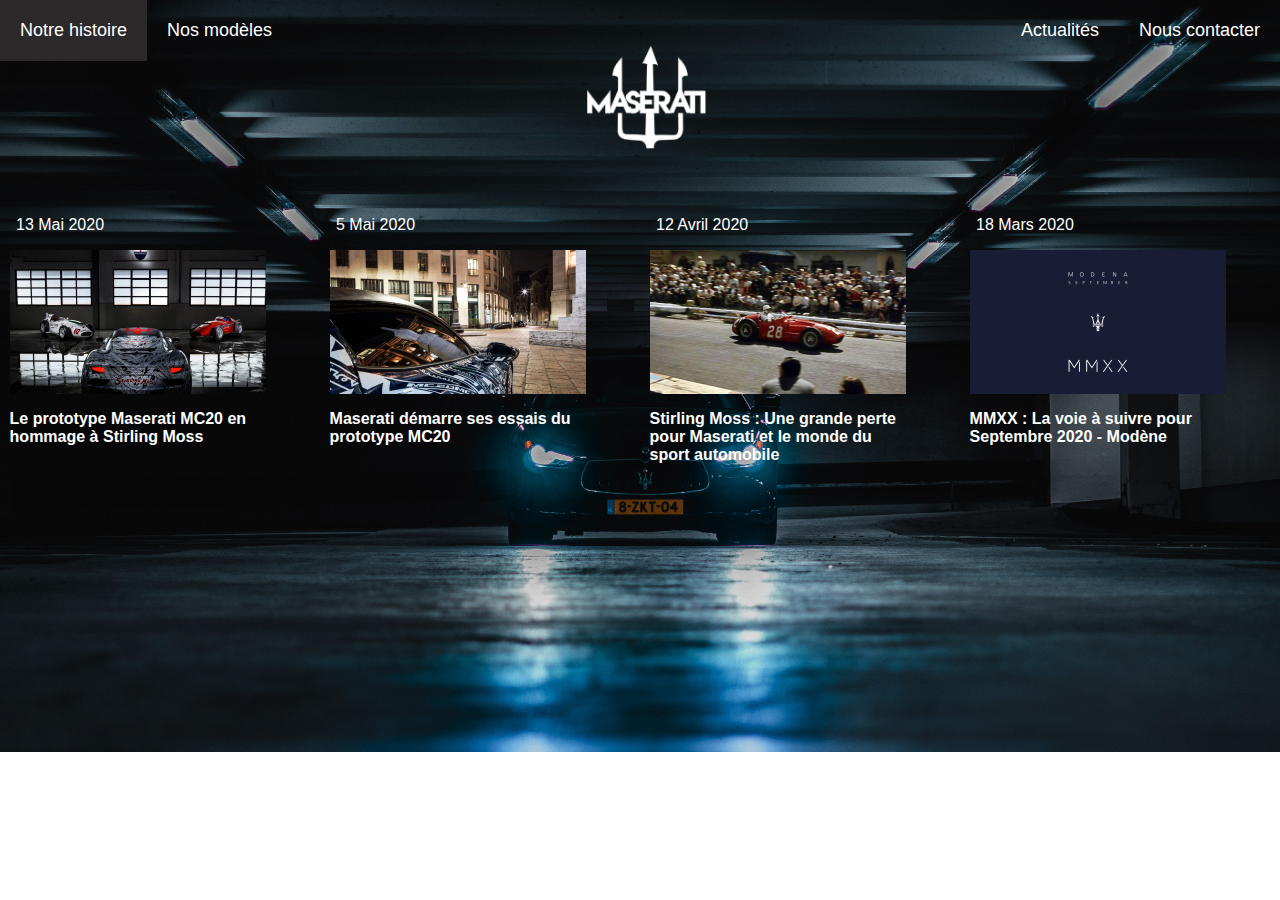
<file: Site/actu.html>
<!DOCTYPE html>
<html>
    
    <head>
        <meta charset="utf-8">
        <title>Maserati</title>
        <meta name="viewport" content="width=device-width, initial-scale=1">
        <link rel="stylesheet" media="screen" href="style.css">
        
    </head>
    <body>

        <div id="menu-g"> 
            <a class="liens" href="histoire.html">Notre histoire</a>
            <a class="liens" href="modeles.html">Nos modèles</a>
        </div>

        <div id="menu-d"> 
            <a class="liens" href="actu.html">Actualités</a>
            <a class="liens" href="contact.html">Nous contacter</a>
        </div>

        <div id="maserati">
           <a href="index.html"><img id="logo" src="assets/img/logo-blanc.png"></a>
        </div>

        <div class="actus">

            <div>
                <p>13 Mai 2020</p>
                <a href="prototype.html"><img src="assets/img/proto-mc2.jpg">
                 <h3>Le prototype Maserati MC20 en <br/>hommage à Stirling Moss</h3></a>
            </div>

            <div>
                <p>5 Mai 2020</p>
                <a href="test.html"><img src="assets/img/test-mc20.jpg">
                 <h3>Maserati démarre ses essais du <br/>prototype MC20</h3></a>
            </div>

            <div>
                <p>12 Avril 2020</p>
                <a href="moss.html"><img src="assets/img/moss.jpg">
                 <h3>Stirling Moss : Une grande perte <br/>pour Maserati et le monde du <br/>sport automobile</h3></a>
            </div>

            <div>
                <p>18 Mars 2020</p>
                <a href="modena.html"><img src="assets/img/modena.jpg">
                 <h3>MMXX : La voie à suivre pour <br/>Septembre 2020 - Modène</h3></a>
            </div>
            
        
         </div>
    </body>
    </html>
</file>
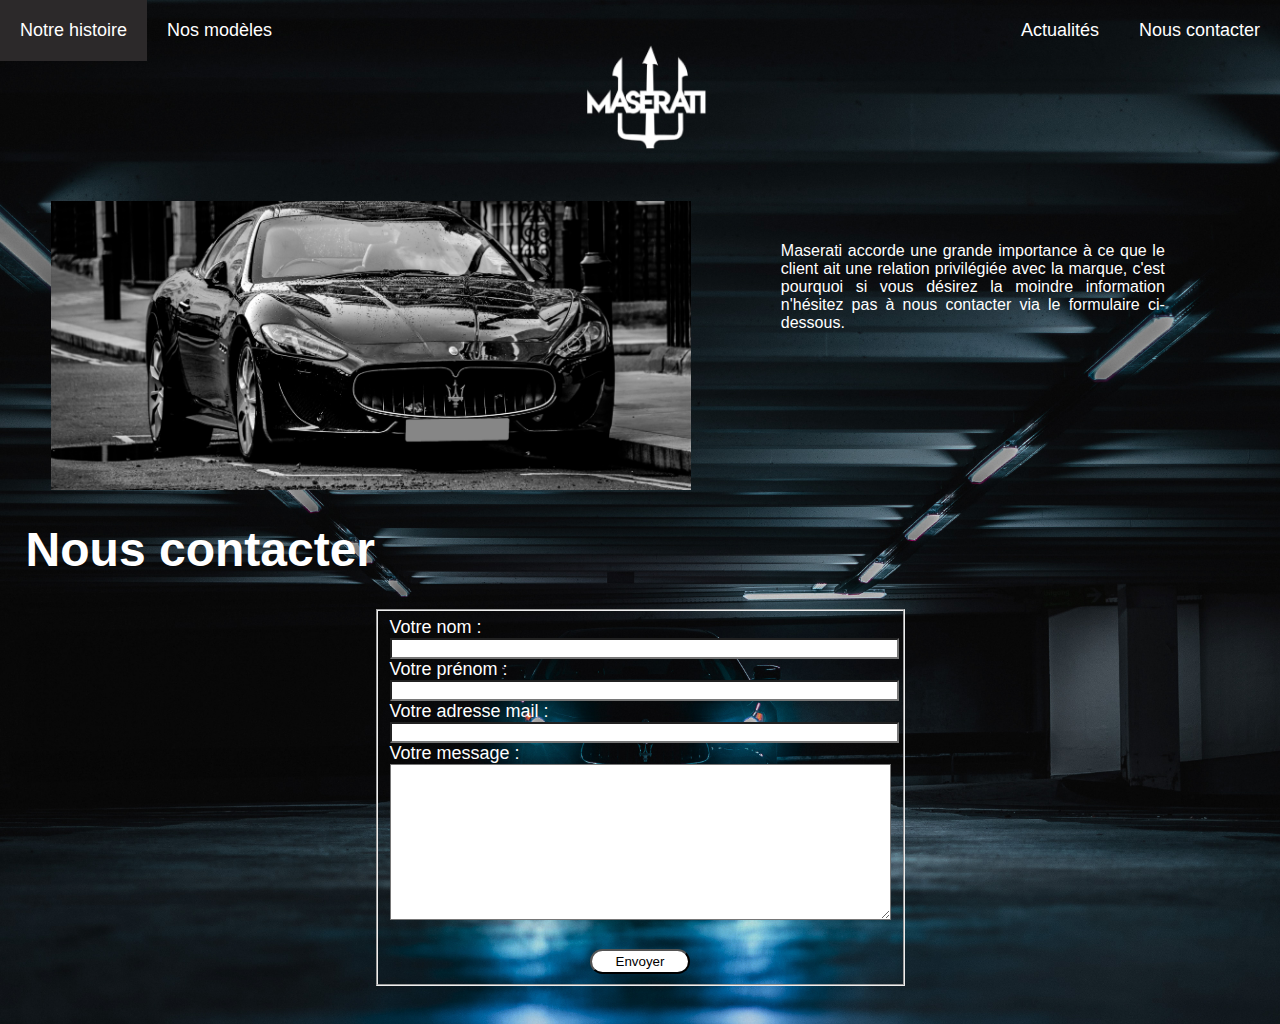
<file: Site/contact.html>
<!DOCTYPE html>
<html>
    
    <head>
        <meta charset="utf-8">
        <title>Maserati</title>
        <meta name="viewport" content="width=device-width, initial-scale=1">
        <link rel="stylesheet" media="screen" href="style.css">
    </head>
    <body>

        <div id="menu-g"> 
            <a class="liens" href="histoire.html">Notre histoire</a>
            <a class="liens" href="modeles.html">Nos modèles</a>
        </div>

        <div id="menu-d"> 
            <a class="liens" href="actu.html">Actualités</a>
            <a class="liens" href="contact.html">Nous contacter</a>
        </div>

        <div id="maserati">
           <a href="index.html"><img id="logo" src="assets/img/logo-blanc.png"></a>
        </div>
        <div id="image-contact">
            <p>Maserati accorde une grande importance à ce que le client ait une relation privilégiée avec la marque, c'est pourquoi si vous désirez la moindre information n'hésitez pas à nous contacter via le formulaire ci-dessous.</p>
            <img src="assets/img/img-contact.jpg">
           
        </div>
        <h1>Nous contacter</h1>
        <div id="formulaire">
            <fieldset>
            <form action="mail.php" method="post">
                <label>Votre nom : </label> <br/>
                <input type="text" name="nom"/><br/>
                <label>Votre prénom : </label><br/>
                <input type="text" name="prenom"/><br/>
                <label>Votre adresse mail : </label><br/>
                <input type="text" name="mail"/><br/>
                <label>Votre message : </label><br/>
                <textarea rows="10" cols="60" name="message"></textarea><br/>
                <input type="submit" value="Envoyer">

            </form>
            </fieldset> 
        </div>
        </body>
        </html>
</file>
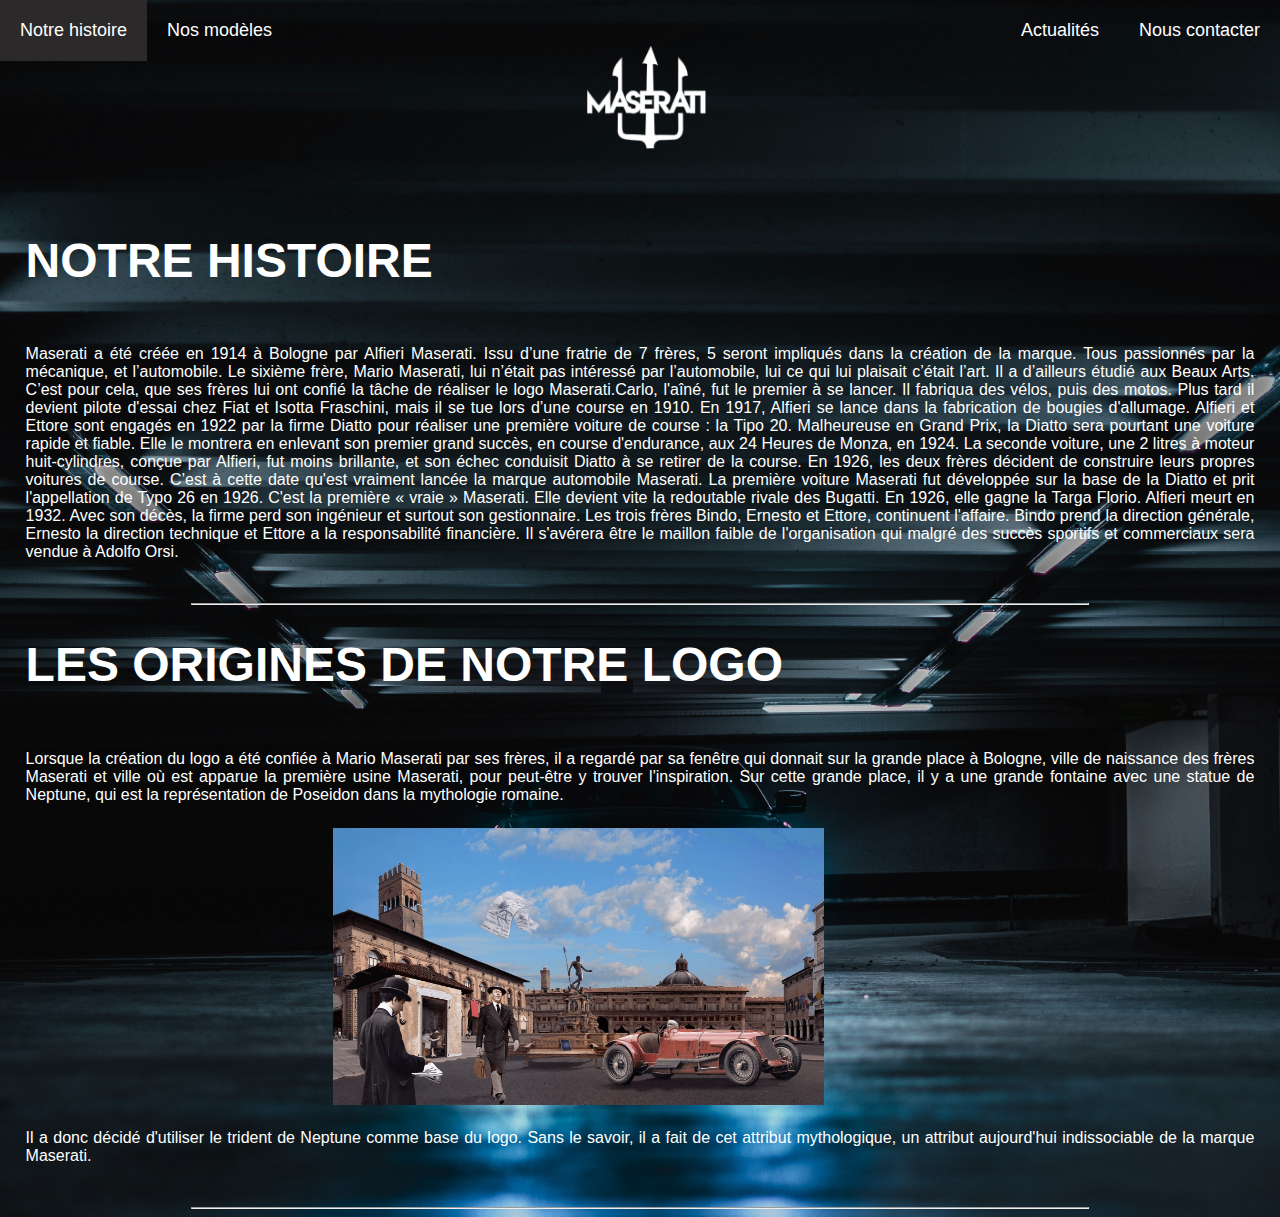
<file: Site/histoire.html>
<!DOCTYPE html>
<html>
    
    <head>
        <meta charset="utf-8">
        <title>Maserati</title>
        <meta name="viewport" content="width=device-width, initial-scale=1">
        <link rel="stylesheet" media="screen" href="style.css">
    </head>
    <body>
        <div id="menu-g"> 
            <a class="liens" href="histoire.html">Notre histoire</a>
            <a class="liens" href="modeles.html">Nos modèles</a>
        </div>

        <div id="menu-d"> 
            <a class="liens" href="actu.html">Actualités</a>
            <a class="liens" href="contact.html">Nous contacter</a>
        </div>

        <div id="maserati">
            <a href="index.html"><img id="logo" src="assets/img/logo-blanc.png"></a>
        </div>
     <div id="histoire"> 
        <h1> NOTRE HISTOIRE</h1>
        <p> Maserati a été créée en 1914 à Bologne par Alfieri Maserati. Issu d’une fratrie de 7 frères, 5 seront impliqués dans la création de la marque. Tous passionnés par la mécanique, et l’automobile. Le sixième frère, Mario Maserati, lui n’était pas intéressé par l’automobile, lui ce qui lui plaisait c’était l’art. Il a d’ailleurs étudié aux Beaux Arts. C’est pour cela, que ses frères lui ont confié la tâche de réaliser le logo Maserati.Carlo, l'aîné, fut le premier à se lancer. Il fabriqua des vélos, puis des motos. Plus tard il devient pilote d'essai chez Fiat et Isotta Fraschini, mais il se tue lors d’une course en 1910. En 1917, Alfieri se lance dans la fabrication de bougies d'allumage.
            Alfieri et Ettore sont engagés en 1922 par la firme Diatto pour réaliser une première voiture de course : la Tipo 20. Malheureuse en Grand Prix, la Diatto sera pourtant une voiture rapide et fiable. Elle le montrera en enlevant son premier grand succès, en course d'endurance, aux 24 Heures de Monza, en 1924. La seconde voiture, une 2 litres à moteur huit-cylindres, conçue par Alfieri, fut moins brillante, et son échec conduisit Diatto à se retirer de la course.
            En 1926, les deux frères décident de construire leurs propres voitures de course. C’est à cette date qu'est vraiment lancée la marque automobile Maserati. La première voiture Maserati fut développée sur la base de la Diatto et prit l'appellation de Typo 26 en 1926. C'est la première « vraie » Maserati. Elle devient vite la redoutable rivale des Bugatti. En 1926, elle gagne la Targa Florio.
            Alfieri meurt en 1932. Avec son décès, la firme perd son ingénieur et surtout son gestionnaire. Les trois frères Bindo, Ernesto et Ettore, continuent l'affaire. Bindo prend la direction générale, Ernesto la direction technique et Ettore a la responsabilité financière. Il s'avérera être le maillon faible de l'organisation qui malgré des succès sportifs et commerciaux sera vendue à Adolfo Orsi.
        </p>
        <hr/>
        <h1> LES ORIGINES DE NOTRE LOGO</h1>
        <p>Lorsque la création du logo a été confiée à Mario Maserati par ses frères, il a regardé par sa fenêtre qui donnait sur la grande place à Bologne, ville de naissance des frères Maserati et ville où est apparue la première usine Maserati, pour peut-être y trouver l'inspiration.
           Sur cette grande place, il y a une grande fontaine avec une statue de Neptune, qui est la représentation de Poseidon dans la mythologie romaine. 
           <img alt="statue" src="assets/img/statue.jpg">
           Il a donc décidé d'utiliser le trident de Neptune comme base du logo. Sans le savoir, il a fait de cet attribut mythologique, un attribut aujourd'hui indissociable de la marque Maserati.
        </p>
        <hr/>
    </div>
    </body>
    </html>
</file>
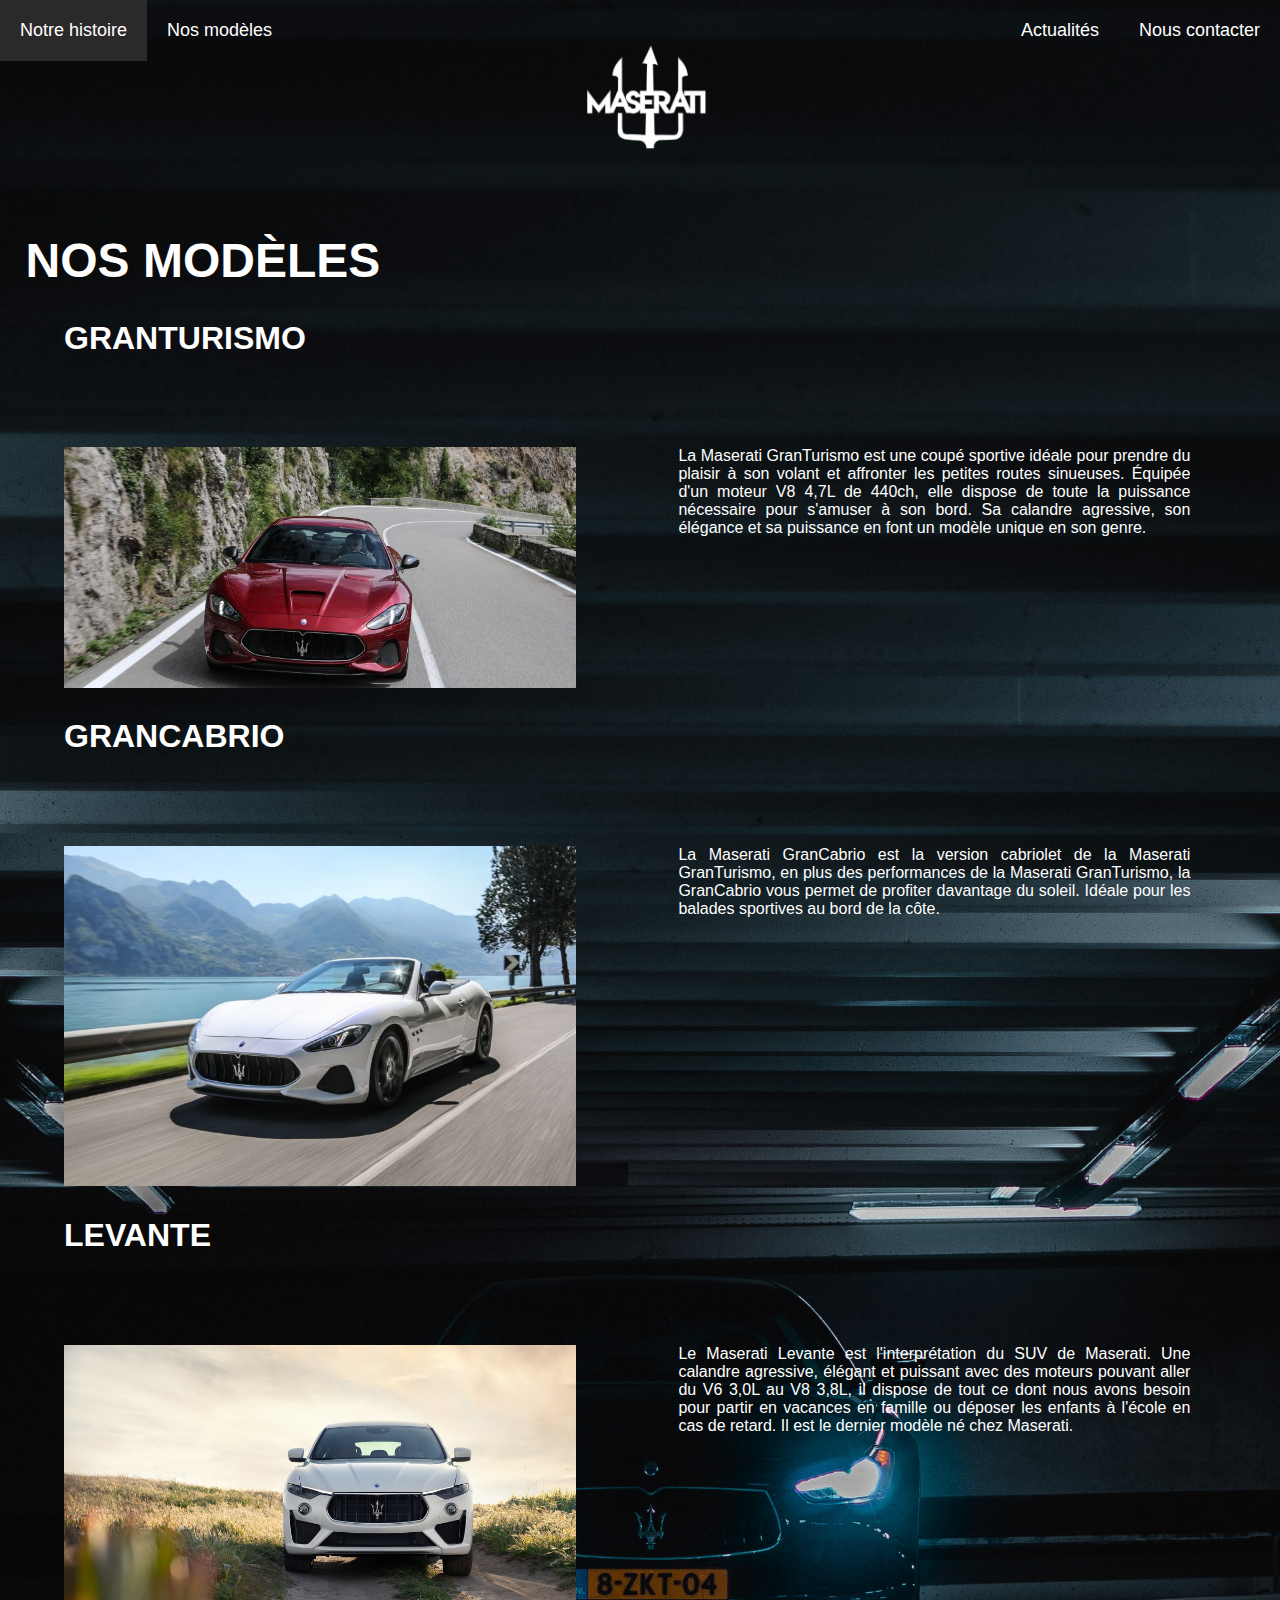
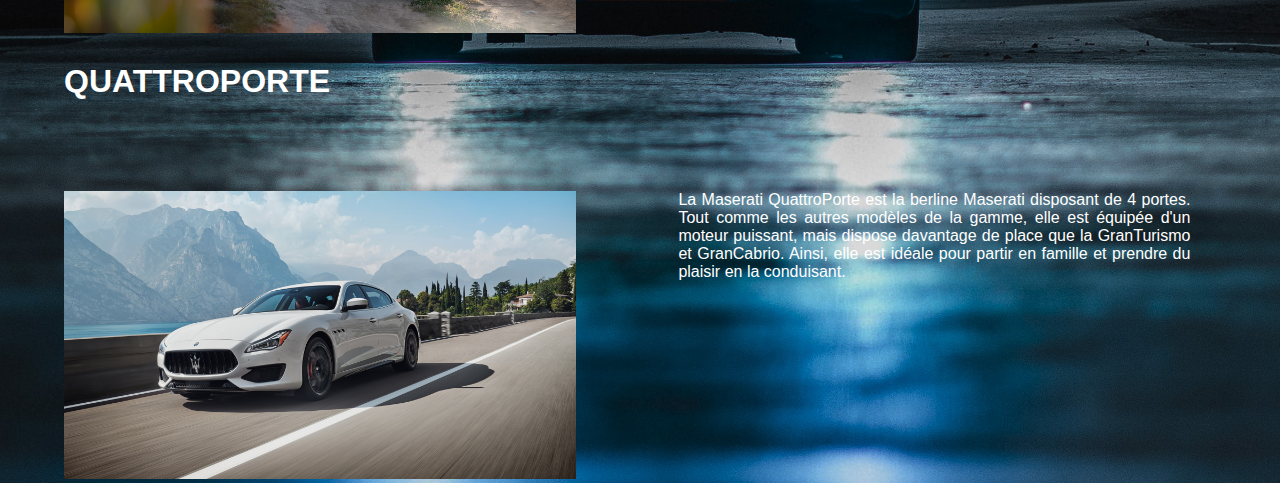
<file: Site/modeles.html>
<!DOCTYPE html>
<html>
    
    <head>
        <meta charset="utf-8">
        <title>Maserati</title>
        <meta name="viewport" content="width=device-width, initial-scale=1">
        <link rel="stylesheet" media="screen" href="style.css">
    </head>
    <body>

        <div id="menu-g"> 
            <a class="liens" href="histoire.html">Notre histoire</a>
            <a class="liens" href="modeles.html">Nos modèles</a>
        </div>

        <div id="menu-d"> 
            <a class="liens" href="actu.html">Actualités</a>
            <a class="liens" href="contact.html">Nous contacter</a>
        </div>

        <div id="maserati">
            <a href="index.html"><img id="logo" src="assets/img/logo-blanc.png"></a>
        </div>

        <h1> NOS MODÈLES</h1>
        
        <div class="cars">
            <h2>GRANTURISMO</h2>
            <img class="modeles" src="assets/img/granturismo.jpg">
            <p>La Maserati GranTurismo est une coupé sportive idéale pour prendre du plaisir à son volant et affronter les petites routes sinueuses. Équipée d'un moteur V8 4,7L de 440ch,
                elle dispose de toute la puissance nécessaire pour s'amuser à son bord. Sa calandre agressive, son élégance et sa puissance en font un modèle unique en son genre. 
        
            </p>
        </div>
       
       <div class="cars">
        <h2>GRANCABRIO</h2>
        <img class="modeles" src="assets/img/grancabrio.jpg">
        <p>La Maserati GranCabrio est la version cabriolet de la Maserati GranTurismo, en plus des performances de la Maserati GranTurismo, la GranCabrio vous permet de profiter davantage du soleil. Idéale pour les balades sportives au bord de la côte.</p>
        </div>
        
        <div class="cars">
            <h2>LEVANTE</h2>
            <img class="modeles" src="assets/img/levante.jpg">
            <p>Le Maserati Levante est l'interprétation du SUV de Maserati. Une calandre agressive, élégant et puissant avec des moteurs pouvant aller du V6 3,0L au V8 3,8L, il dispose de tout ce dont nous avons besoin pour partir en vacances en famille ou déposer les enfants à l'école en cas de retard. Il est le dernier modèle né chez Maserati.</p>
            
        </div>
       
        <div class="cars">
            <h2>QUATTROPORTE</h2>
            <img class="modeles" src="assets/img/quattroporte.jpg">
            <p>La Maserati QuattroPorte est la berline Maserati disposant de 4 portes. Tout comme les autres modèles de la gamme, elle est équipée d'un moteur puissant, mais dispose davantage de place que la GranTurismo et GranCabrio. Ainsi, elle est idéale pour partir en famille et prendre du plaisir en la conduisant.</p>
            
        </div>
    </body>
    </html>
</file>
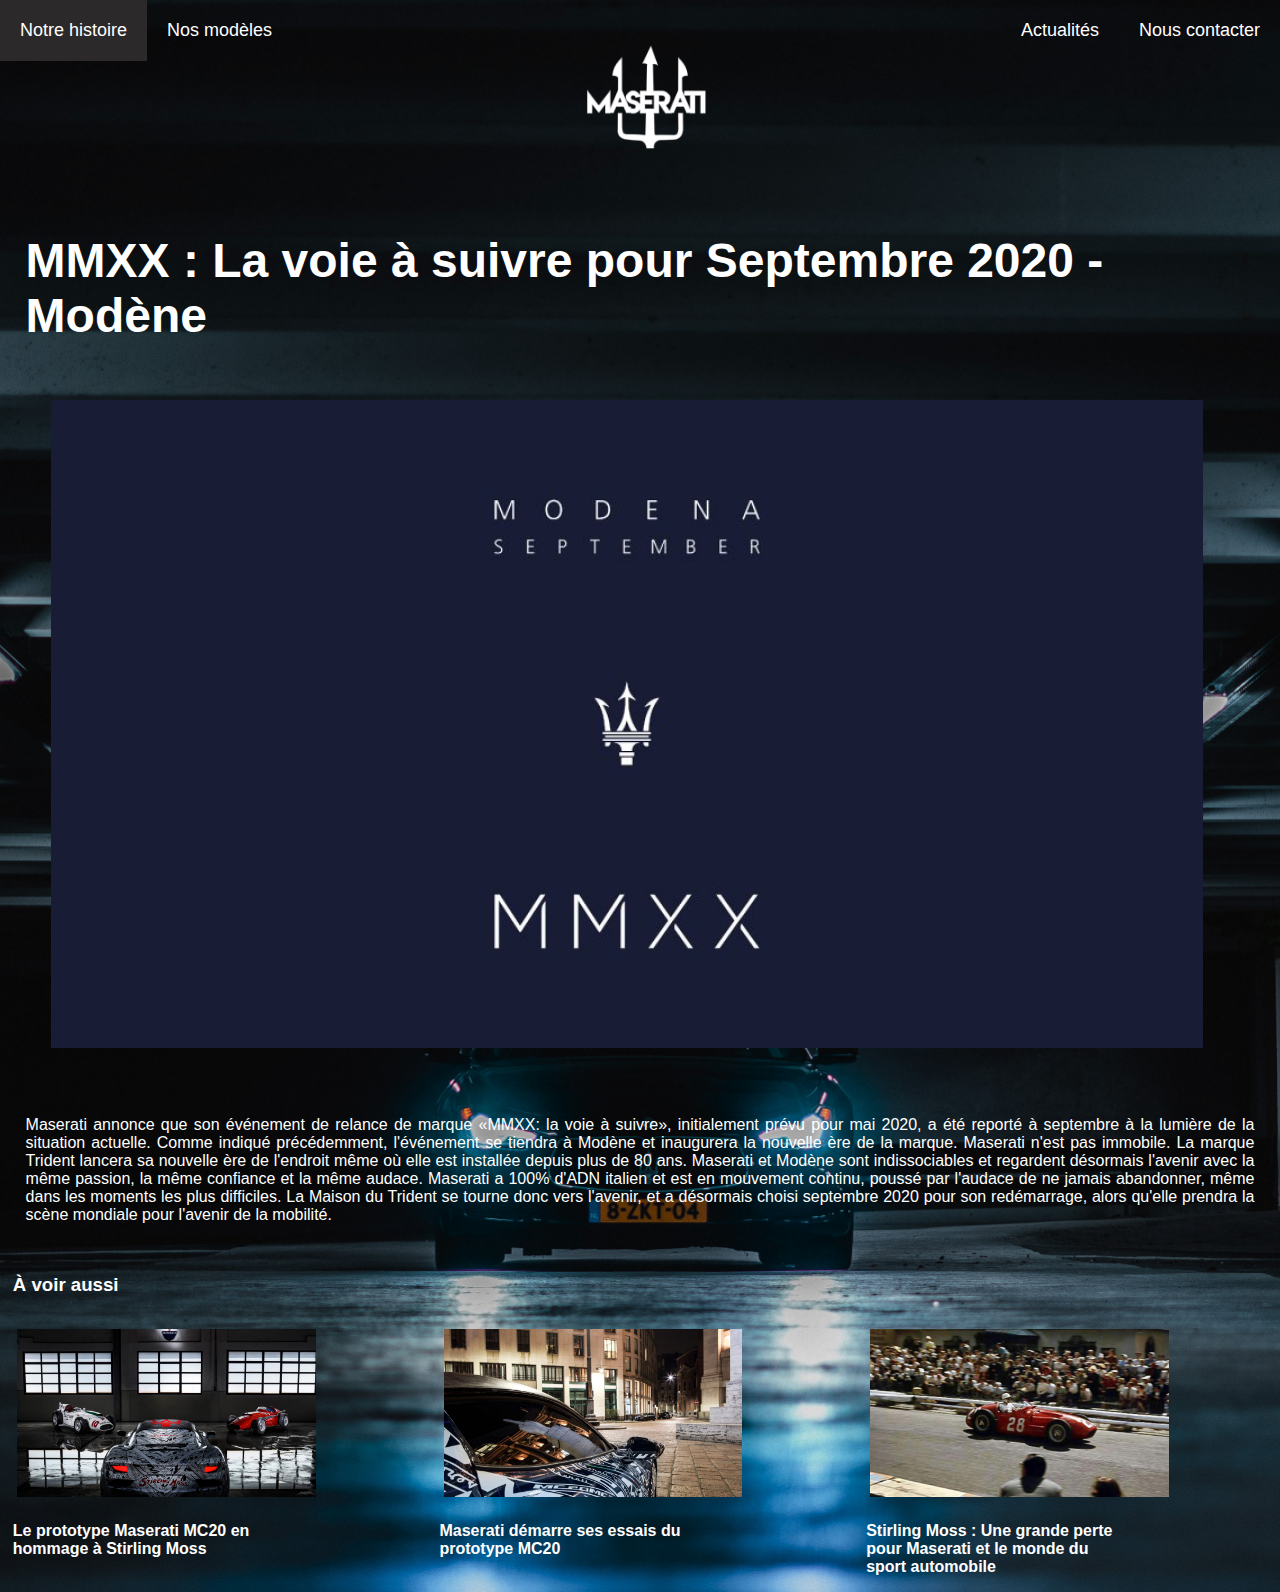
<file: Site/modena.html>
<!DOCTYPE html>
<html>
    
    <head>
        <meta charset="utf-8">
        <title>Maserati</title>
        <meta name="viewport" content="width=device-width, initial-scale=1">
        <link rel="stylesheet" media="screen" href="style.css">
        
    </head>
    <body>

        <div id="menu-g"> 
            <a class="liens" href="histoire.html">Notre histoire</a>
            <a class="liens" href="modeles.html">Nos modèles</a>
        </div>

        <div id="menu-d"> 
            <a class="liens" href="actu.html">Actualités</a>
            <a class="liens" href="contact.html">Nous contacter</a>
        </div>

        <div id="maserati">
           <a href="index.html"><img id="logo" src="assets/img/logo-blanc.png"></a>
        </div>

        <div class="article">
        <h1>MMXX : La voie à suivre pour Septembre 2020 - Modène</h1>
        <img src="assets/img/modena.jpg">
        <p>Maserati annonce que son événement de relance de marque «MMXX: la voie à suivre», initialement prévu pour mai 2020, a été reporté à septembre à la lumière de la situation actuelle. Comme indiqué précédemment, l'événement se tiendra à Modène et inaugurera la nouvelle ère de la marque.

            Maserati n'est pas immobile. La marque Trident lancera sa nouvelle ère de l'endroit même où elle est installée depuis plus de 80 ans. Maserati et Modène sont indissociables et regardent désormais l'avenir avec la même passion, la même confiance et la même audace.
            
            Maserati a 100% d'ADN italien et est en mouvement continu, poussé par l'audace de ne jamais abandonner, même dans les moments les plus difficiles. La Maison du Trident se tourne donc vers l'avenir, et a désormais choisi septembre 2020 pour son redémarrage, alors qu'elle prendra la scène mondiale pour l'avenir de la mobilité.
        </p>
        <h4>À voir aussi</h4>
        <div class="actus">

            <div>
                <a href="prototype.html"><img src="assets/img/proto-mc2.jpg">
                 <h3>Le prototype Maserati MC20 en <br/>hommage à Stirling Moss</h3></a>
            </div>

            <div>
                <a href="test.html"><img src="assets/img/test-mc20.jpg">
                 <h3>Maserati démarre ses essais du <br/>prototype MC20</h3></a>
            </div>

            <div>
                <a href="moss.html"><img src="assets/img/moss.jpg">
                 <h3>Stirling Moss : Une grande perte <br/>pour Maserati et le monde du <br/>sport automobile</h3></a>
            </div>
        </div>
        </div>


        </body>
        </html>
</file>
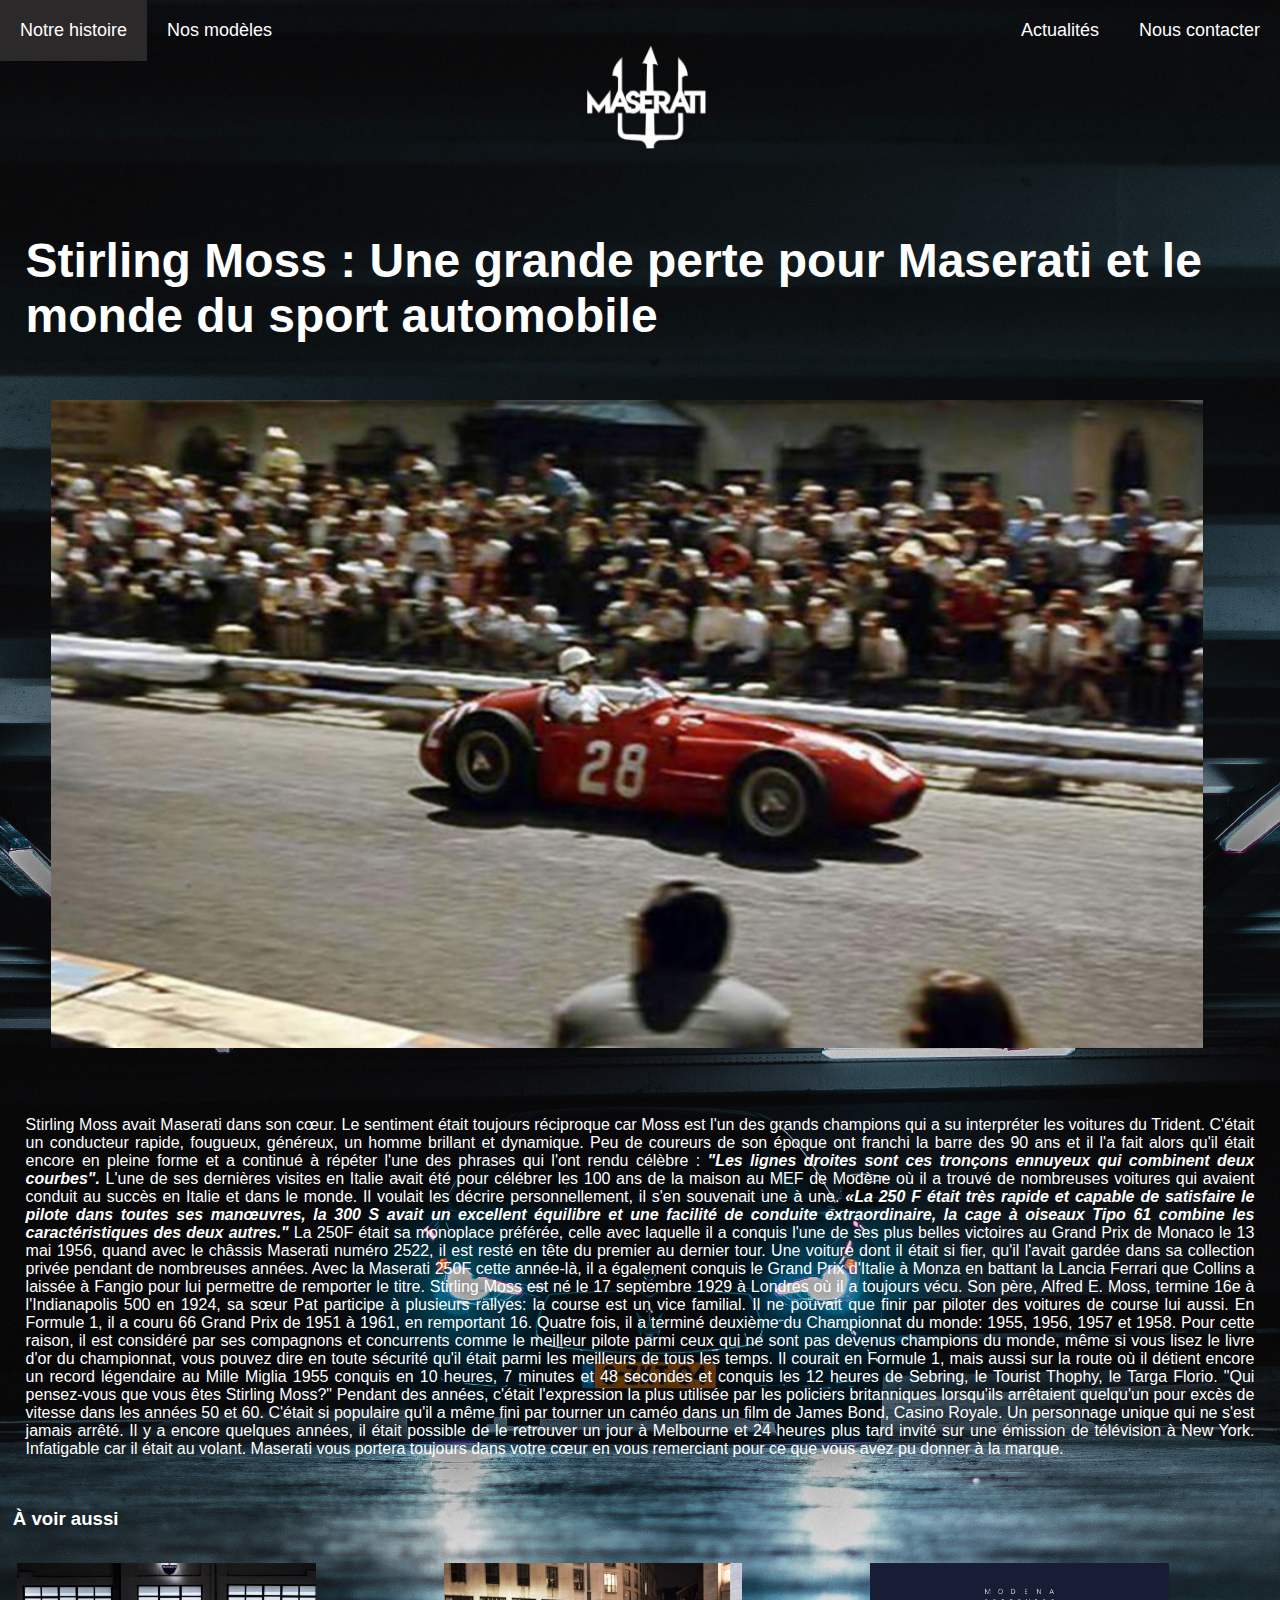
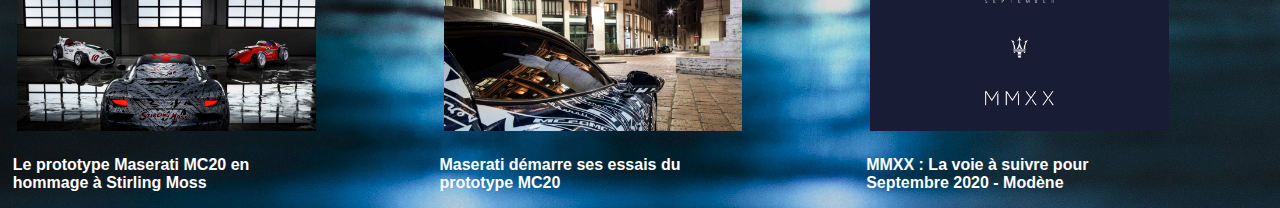
<file: Site/moss.html>
<!DOCTYPE html>
<html>
    
    <head>
        <meta charset="utf-8">
        <title>Maserati</title>
        <meta name="viewport" content="width=device-width, initial-scale=1">
        <link rel="stylesheet" media="screen" href="style.css">
        
    </head>
    <body>

        <div id="menu-g"> 
            <a class="liens" href="histoire.html">Notre histoire</a>
            <a class="liens" href="modeles.html">Nos modèles</a>
        </div>

        <div id="menu-d"> 
            <a class="liens" href="actu.html">Actualités</a>
            <a class="liens" href="contact.html">Nous contacter</a>
        </div>

        <div id="maserati">
           <a href="index.html"><img id="logo" src="assets/img/logo-blanc.png"></a>
        </div>

        <div class="article">
        <h1>Stirling Moss : Une grande perte pour Maserati et le monde du sport automobile</h1>
        <img src="assets/img/moss.jpg">
        <p>Stirling Moss avait Maserati dans son cœur. Le sentiment était toujours réciproque car Moss est l'un des grands champions qui a su interpréter les voitures du Trident. C'était un conducteur rapide, fougueux, généreux, un homme brillant et dynamique. Peu de coureurs de son époque ont franchi la barre des 90 ans et il l'a fait alors qu'il était encore en pleine forme et a continué à répéter l'une des phrases qui l'ont rendu célèbre :<strong> <em>"Les lignes droites sont ces tronçons ennuyeux qui combinent deux courbes".</em></strong>
            L'une de ses dernières visites en Italie avait été pour célébrer les 100 ans de la maison au MEF de Modène où il a trouvé de nombreuses voitures qui avaient conduit au succès en Italie et dans le monde. Il voulait les décrire personnellement, il s'en souvenait une à une.<strong><em> «La 250 F était très rapide et capable de satisfaire le pilote dans toutes ses manœuvres, la 300 S avait un excellent équilibre et une facilité de conduite extraordinaire, la cage à oiseaux Tipo 61 combine les caractéristiques des deux autres."</em></strong>
            La 250F était sa monoplace préférée, celle avec laquelle il a conquis l'une de ses plus belles victoires au Grand Prix de Monaco le 13 mai 1956, quand avec le châssis Maserati numéro 2522, il est resté en tête du premier au dernier tour. Une voiture dont il était si fier, qu'il l'avait gardée dans sa collection privée pendant de nombreuses années. Avec la Maserati 250F cette année-là, il a également conquis le Grand Prix d'Italie à Monza en battant la Lancia Ferrari que Collins a laissée à Fangio pour lui permettre de remporter le titre.
            Stirling Moss est né le 17 septembre 1929 à Londres où il a toujours vécu. Son père, Alfred E. Moss, termine 16e à l'Indianapolis 500 en 1924, sa sœur Pat participe à plusieurs rallyes: la course est un vice familial. Il ne pouvait que finir par piloter des voitures de course lui aussi. En Formule 1, il a couru 66 Grand Prix de 1951 à 1961, en remportant 16. Quatre fois, il a terminé deuxième du Championnat du monde: 1955, 1956, 1957 et 1958. Pour cette raison, il est considéré par ses compagnons et concurrents comme le meilleur pilote parmi ceux qui ne sont pas devenus champions du monde, 
            même si vous lisez le livre d'or du championnat, vous pouvez dire en toute sécurité qu'il était parmi les meilleurs de tous les temps. Il courait en Formule 1, mais aussi sur la route où il détient encore un record légendaire au Mille Miglia 1955 conquis en 10 heures, 7 minutes et 48 secondes et conquis les 12 heures de Sebring, le Tourist Thophy, le Targa Florio.
            "Qui pensez-vous que vous êtes Stirling Moss?" Pendant des années, c'était l'expression la plus utilisée par les policiers britanniques lorsqu'ils arrêtaient quelqu'un pour excès de vitesse dans les années 50 et 60. C'était si populaire qu'il a même fini par tourner un caméo dans un film de James Bond, Casino Royale.
            Un personnage unique qui ne s'est jamais arrêté. Il y a encore quelques années, il était possible de le retrouver un jour à Melbourne et 24 heures plus tard invité sur une émission de télévision à New York.
            Infatigable car il était au volant.
            Maserati vous portera toujours dans votre cœur en vous remerciant pour ce que vous avez pu donner à la marque.
        </p>
        <h4>À voir aussi</h4>
        <div class="actus">

            <div>
                <a href="prototype.html"><img src="assets/img/proto-mc2.jpg">
                 <h3>Le prototype Maserati MC20 en <br/>hommage à Stirling Moss</h3></a>
            </div>

            <div>
                <a href="test.html"><img src="assets/img/test-mc20.jpg">
                 <h3>Maserati démarre ses essais du <br/>prototype MC20</h3></a>
            </div>

            <div>
                
                <a href="modena.html"><img src="assets/img/modena.jpg">
                 <h3>MMXX : La voie à suivre pour <br/>Septembre 2020 - Modène</h3></a>
            </div>
        </div>
        </div>


        </body>
        </html>
</file>
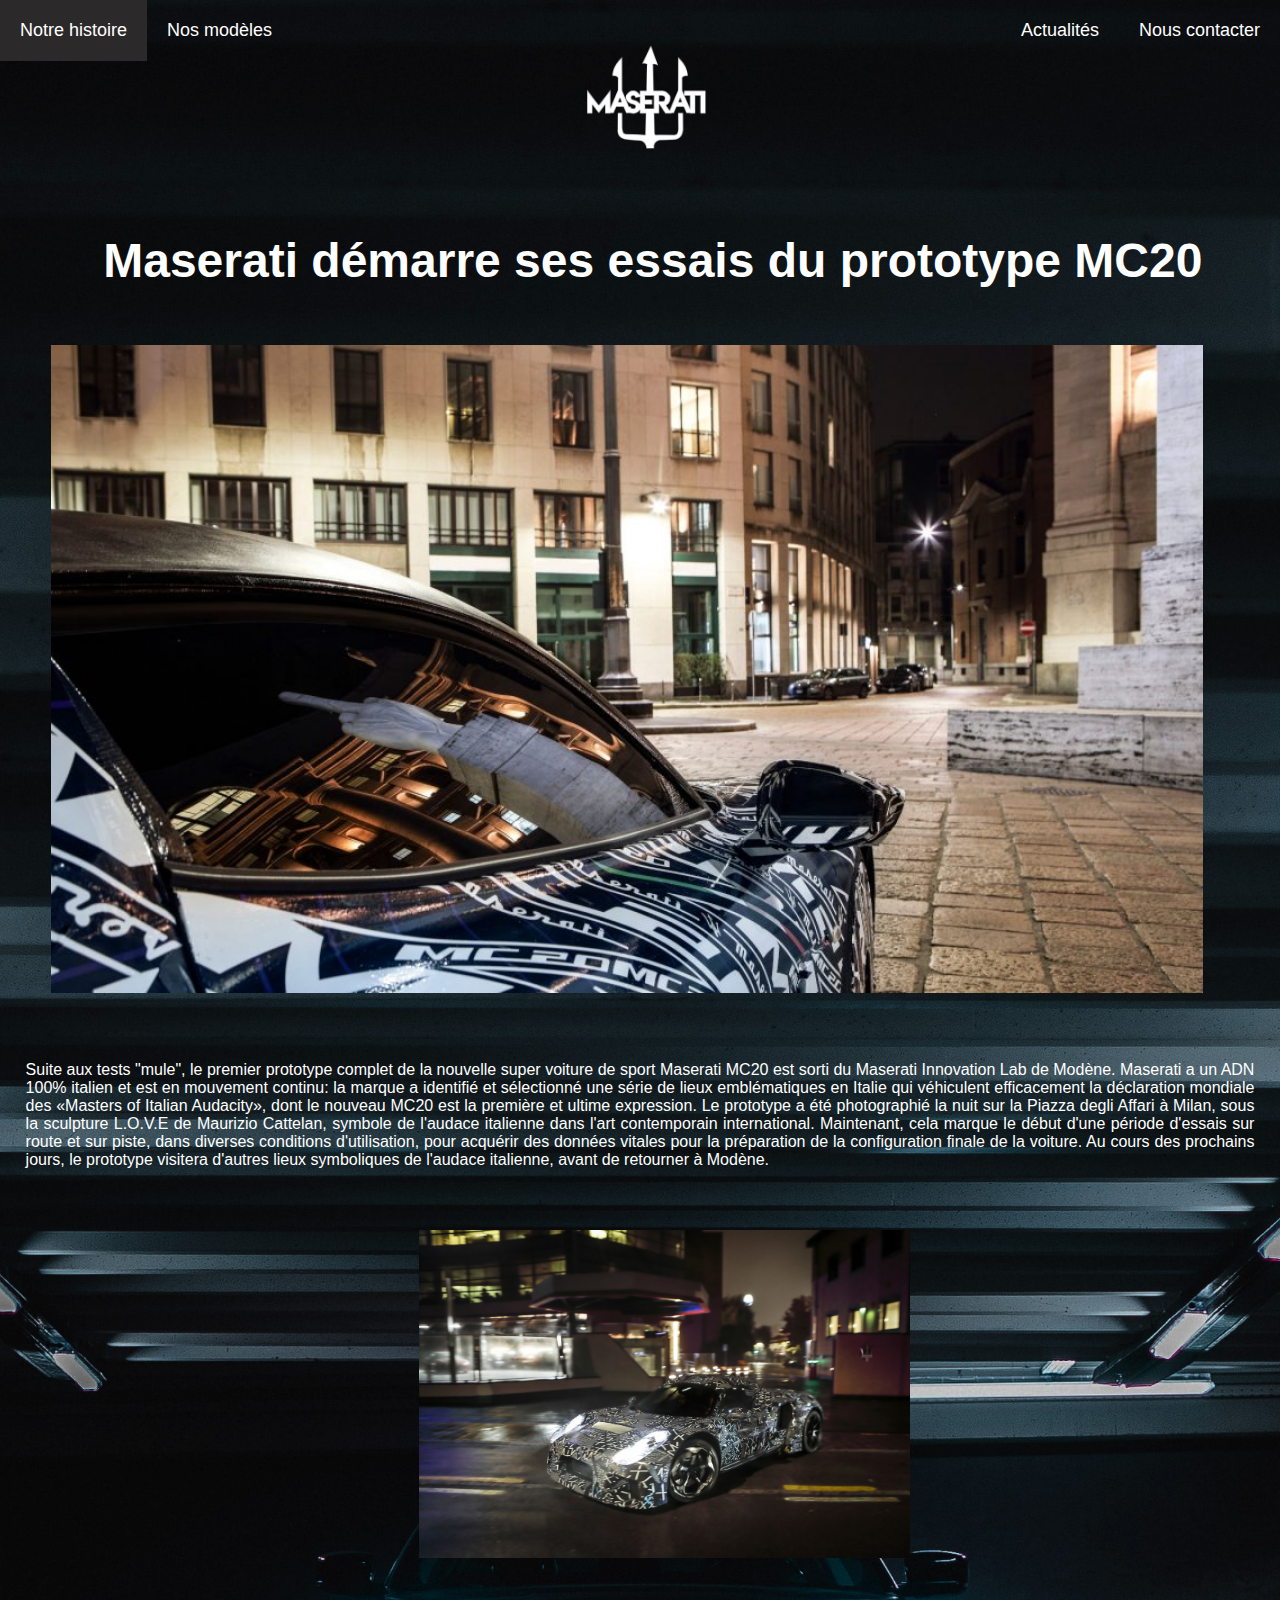
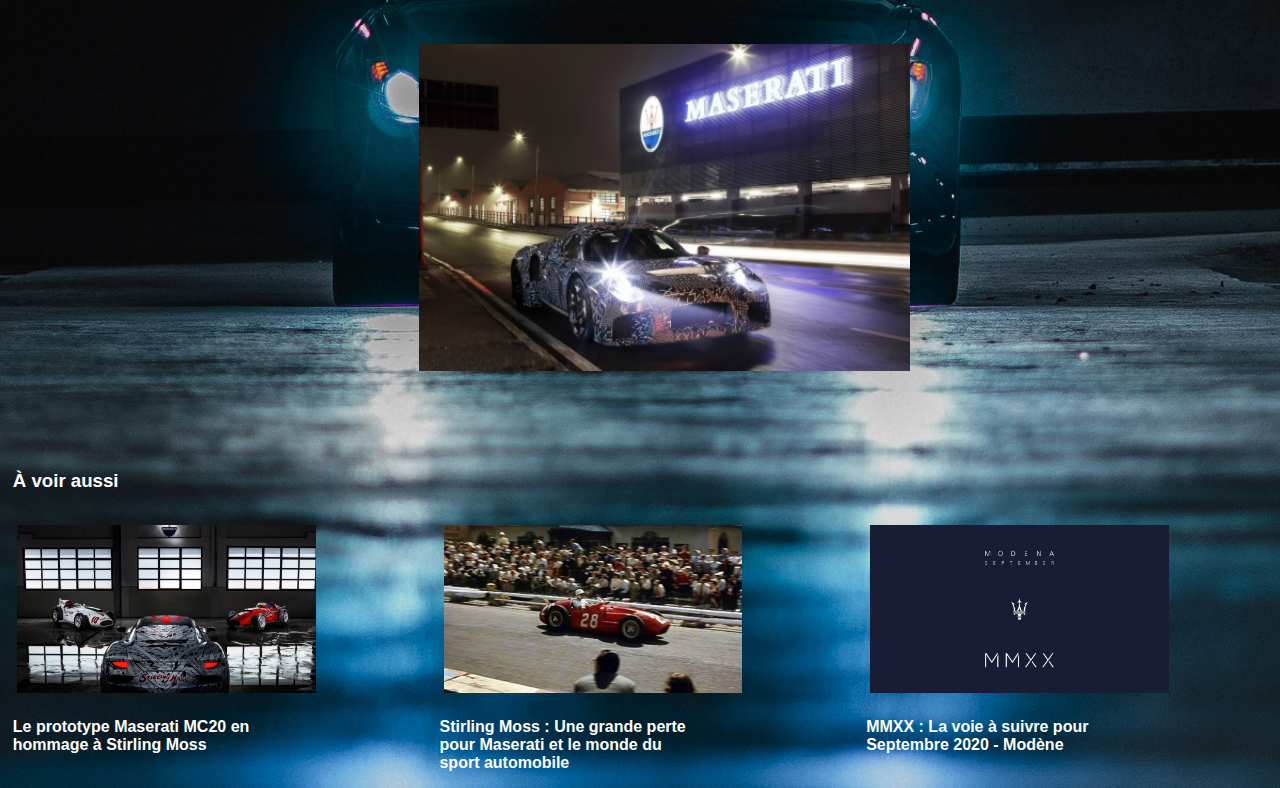
<file: Site/test.html>
<!DOCTYPE html>
<html>
    
    <head>
        <meta charset="utf-8">
        <title>Maserati</title>
        <meta name="viewport" content="width=device-width, initial-scale=1">
        <link rel="stylesheet" media="screen" href="style.css">
        
    </head>
    <body>

        <div id="menu-g"> 
            <a class="liens" href="histoire.html">Notre histoire</a>
            <a class="liens" href="modeles.html">Nos modèles</a>
        </div>

        <div id="menu-d"> 
            <a class="liens" href="actu.html">Actualités</a>
            <a class="liens" href="contact.html">Nous contacter</a>
        </div>

        <div id="maserati">
           <a href="index.html"><img id="logo" src="assets/img/logo-blanc.png"></a>
        </div>

        <div class="article">
        <h1>Maserati démarre ses essais du prototype MC20</h1>
        <img src="assets/img/test-mc20.jpg">
        <p>Suite aux tests "mule", le premier prototype complet de la nouvelle super voiture de sport Maserati MC20 est sorti du Maserati Innovation Lab de Modène.

            Maserati a un ADN 100% italien et est en mouvement continu: la marque a identifié et sélectionné une série de lieux emblématiques en Italie qui véhiculent efficacement la déclaration mondiale des «Masters of Italian Audacity», dont le nouveau MC20 est la première et ultime expression.
            
            Le prototype a été photographié la nuit sur la Piazza degli Affari à Milan, sous la sculpture L.O.V.E de Maurizio Cattelan, symbole de l'audace italienne dans l'art contemporain international.
            
            Maintenant, cela marque le début d'une période d'essais sur route et sur piste, dans diverses conditions d'utilisation, pour acquérir des données vitales pour la préparation de la configuration finale de la voiture. Au cours des prochains jours, le prototype visitera d'autres lieux symboliques de l'audace italienne, avant de retourner à Modène.
            <img src="assets/img/mc20-leak.jpg"> <img src="assets/img/mc20-leak2.jpg">
        </p>
        
        <h4>À voir aussi</h4>
        <div class="actus">

            <div>
                <a href="prototype.html"><img src="assets/img/proto-mc2.jpg">
                 <h3>Le prototype Maserati MC20 en <br/>hommage à Stirling Moss</h3></a>
            </div>

            <div>
                <a href="moss.html"><img src="assets/img/moss.jpg">
                 <h3>Stirling Moss : Une grande perte <br/>pour Maserati et le monde du <br/>sport automobile</h3></a>
            </div>

            <div>
                <a href="modena.html"><img src="assets/img/modena.jpg">
                 <h3>MMXX : La voie à suivre pour <br/>Septembre 2020 - Modène</h3></a>
            </div>
        </div>
    </div>
        </body>
        </html>
</file>
<file: Site/style.css>
body,html {
    margin:0;
    padding:0;
    font-family: Univers Next W23, Arial, Helvetica, sans-serif;
    color: white;
}

body{
    background-image: url('assets/img/background.jpg');
    background-repeat: no-repeat;
    background-size: cover;
    background-position-y: center;
    background-position-x: center;
}
a {
    text-decoration: none;
}

#histoire img {
    display: flex;
    justify-content: center;
    align-items: center;
    width: 40%;
    margin-left: 25%;
    padding-top: 2%;
    padding-bottom: 2%;
}
.liens {
    display: inline-block;
    flex: 0 1 auto;
    text-decoration: none;
    color: white;
    font-size: large;
    padding: 20px;
}
.liens:hover{
    background-color: #2c292a;
}
#logo{
    flex: 0 1 auto;
    width: 20%;
} 

#menu-g{
    display:flex;
    justify-content: left;
    margin-top: 0;
    float: left;
}

#menu-d {
    display:flex;
    justify-content: right;
    float: right;
}

#maserati {
    display: flex;
    justify-content: center;
    align-items: center;
}
#maserati a {
    display: flex;
    justify-content: center;
    align-items: center;
}
h1 {
    display: flex;
    justify-content: flex-start;
    margin-left: 2%;
    font-size: 3em;
    color: white;
}
p {
    padding: 2%;
    font-size: 12pt;
    text-align: justify;
}

hr {
    width:70%;
}

.cars p {
    display:flex;
    justify-content: flex-end;
    align-items: baseline;
    text-align: justify;
    margin-top: 3%;
    margin-right: 5%;
    width : 40%;
    float: right;
    font-size: 12pt;
}
.modeles {
    margin-left: 5%;
    margin-top: 5%;
    width : 40%;
}
.cars h2 {
    display: flex;
    justify-content: flex-start;
    margin-left: 5%;
    font-size: 2em;
    color: white;
}

.ml5 {
    margin-left:1%;
    margin-top: 10%;
    display:flex;
    justify-content: center;
    align-items: center;
    font-weight: 300;
    font-size: 4.5em;
    color:white;
  }
  
  .ml5 .text-wrapper {
    position: relative;
    display: inline-block;
    padding-top: 0.1em;
    padding-right: 0.05em;
    padding-bottom: 0.15em;
    line-height: 1em;
  }
  
  .ml5 .line {
    position: absolute;
    left: 0;
    top: 0;
    bottom: 0;
    margin: auto;
    height: 3px;
    width: 100%;
    background-color: whitesmoke;
    transform-origin: 0.5 0;
  }
  
  .ml5 .letters {
    display: inline-block;
    opacity: 0;
    font-family:Lemon/Milk;
    font-weight: 400;
  }

.actus{
    height: 100%;
    display: flex;
    justify-content: center;
    align-items: flex-start;
}
.actus img{
    display: flex;
    justify-content: center;
    align-items: center;
    margin-left: 3%;
    width: 80%;
}
.actus p {
   margin: 3%;
   color: white;
}
.actus h3 {
    color: white;
    font-size: medium;
    display: flex;
    justify-content: flex-start;
    margin-left: 3%;
}

.article h1 {
  display: flex;
  justify-content: center;
  align-items: center;
}

.article img{
    width: 90%;
    padding: 2%;
    margin-left: 2%;
    display: flex;
    justify-content: center;
    align-items: center;
}

.article p {
    color:white;
}
.article h4 {
    color: white;
    margin-left: 1%;
    font-size: 14pt;
}

.article .actus img {
    width: 70%;
}

.article p img{
    margin-left: 30%;
    width: 40%;
    display: flex;
    justify-content: center;
    align-items: center;
    margin-top: 3%;
    margin-bottom: 2%;
}

#formulaire {
    display: flex;
    justify-content: center;
    align-items: center;
    margin-bottom: 3%;
}

label{
    flex: 1 1 auto;
    color: white;
    font-size: large;
}
input{
    height: 30px;
    flex: 1 1 auto;
    width: 100%;
    height: 100%;
    background-color: white;
    color: black;
}

input[type="submit"]{
    margin-top: 5%;
    margin-left: 40%;
    border-radius: 20px;
    height: 25px;
    width: 20%;

}
textarea{
    background-color: white;
    color: black;
}
#image-contact img{
    width: 50%;
    margin-left: 4%;
    display: flex;
    justify-content: center;
    align-items: center;
}

#image-contact p {
    display: flex;
    justify-content: center;
    align-items: center;
    width: 30%;
    float: right;
    margin-right: 7%;
}





@media screen and (max-width : 800px) {

    body,html {
    width: fit-content;
    height: fit-content;
    }

    .liens {
        font-size: small;
        padding: 5px;
    }
    #logo{
        flex: 0 1 auto;
        width: 40%;
    } 
    h1 {
        font-size: 1em;
    }
    p {
        font-size: 10pt;
    }
    .cars p {
        position: static;
        text-align: justify;
        margin-top: 4%;
       width: 90%;
        font-size: 10pt;
    }
    .cars h2 {
        display: flex;
        justify-content: flex-start;
        margin-left: 5%;
        font-size: 1em;
        color: white;
        clear: both;
    }
    .ml5 {
        margin-left:1%;
        margin-top: 40%;
        display:flex;
        justify-content: center;
        align-items: center;
        font-weight: 300;
        font-size: 1em;
        color:white;
      }
      
      .ml5 .text-wrapper {
        position: relative;
        display: inline-block;
        padding-top: 0.1em;
        padding-right: 0.05em;
        padding-bottom: 0.15em;
        line-height: 1em;
      }
      
      .ml5 .line {
        position: absolute;
        left: 0;
        top: 0;
        bottom: 0;
        margin: auto;
        height: 3px;
        width: 100%;
        background-color: whitesmoke;
        transform-origin: 0.5 0;
      }
      
      .ml5 .letters {
        display: inline-block;
        opacity: 0;
        font-family:Lemon/Milk;
        font-weight: 400;
      }
      .actus h3 {
        color: white;
        font-size: small;
        display: flex;
        justify-content: flex-start;
        margin-left: 3%;
    }
    .article h4 {
        color: white;
        margin-left: 1%;
        font-size: 10pt;
    }
    label{
        font-size: small;
    }
    .actus{
        height: 100%;
        display: flex;
        justify-content: center;
        align-items: flex-start;
        flex-wrap: wrap;
    }
    #image-contact p {
        width: 90%;
    }
    #image-contact img{
        width: 90%;
        margin-left: 4%;
        display: flex;
        justify-content: center;
        align-items: center;
    }
}
</file>
